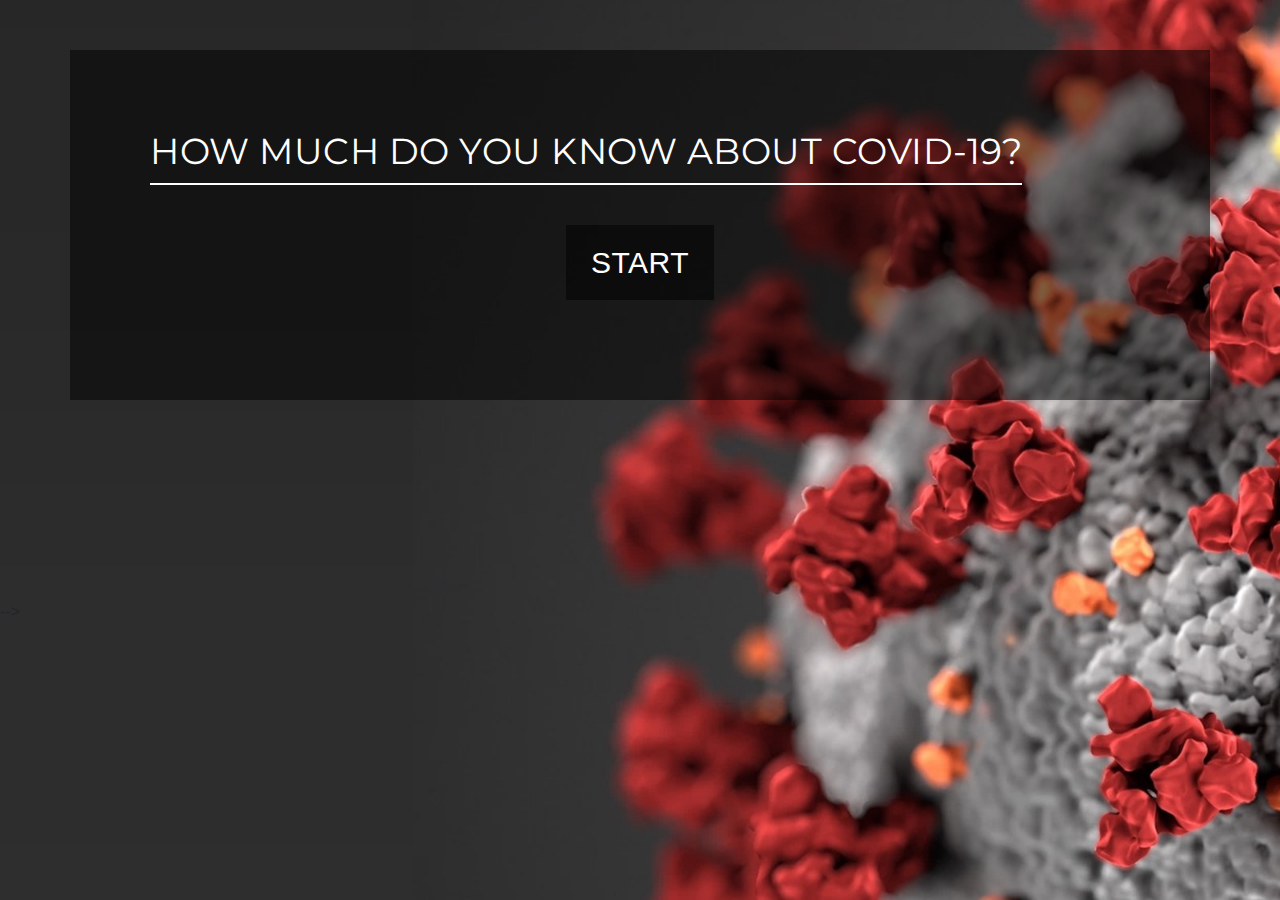
<file: Qbody.html>
<!DOCTYPE html>
<html lang="en">

<head>

  <meta charset="utf-8">
  <meta name="viewport" content="width=device-width, initial-scale=1.0">
  <title>COVID-19 Quiz</title>

  <!-- Stylesheets -->
  <link rel="stylesheet" href="https://stackpath.bootstrapcdn.com/bootstrap/4.4.1/css/bootstrap.min.css" integrity="sha384-Vkoo8x4CGsO3+Hhxv8T/Q5PaXtkKtu6ug5TOeNV6gBiFeWPGFN9MuhOf23Q9Ifjh" crossorigin="anonymous">
  <link href="https://fonts.googleapis.com/css?family=Montserrat:300,400&display=swap" rel="stylesheet">
  <link href="./Qstyle.css" rel="stylesheet">

</head>

<body>

  <!-- Page Content -->
  <div class="container">
    
    <div id="game-row" class="row">
      <main class="col-md-12 content-box">
        <h1 id="quizTitle">How much do you know about COVID-19?</h1>
        <div class="timer hide">Time remaining: <span id="time">01:00</span></div>

          <div id="Qcontainer" class="hide">
            <div id="question">Question</div>
            <div id="answerBtn" class="btn-grid">
              
            </div>
          </div>
          <div class="controls">
            <button id="startBtn" class="btn-dark control">Start</button>
            <button id="nextBtn" class="btn-dark control hide">Next</button>
            <button id="endBtn" class="btn-dark control hide">End Game</button>
          </div>
      </main>
    </div>
    <div id="feedback-row" class="row feedback-row">
      <div id="correct-feedback" class="col-lg-8 content-box correct feedback hide">
        <h1>Correct!</h1>
        <p>You have gained one point!</p>
      </div>
      <div id="incorrect-feedback" class="col-lg-8 content-box incorrect feedback hide">
        <h1>Not quite.</h1>
        <p>You have lost 5 seconds from the clock.</p>
      </div>
    </div>

    </div>
  </div>

  <!--Modal-->
  
  <div class="modal fade" id="correctModal" tabindex="-1" role="dialog">
    <div class="modal-dialog modal-dialog-centered" role="document">
      <div class="modal-content">
        <div class="modal-header">
          <h5 class="modal-title">Results</h5>
          <button type="button" class="close" data-dismiss="modal" aria-label="Close">
            <span aria-hidden="true">&times;</span>
          </button>
        </div>
        <div class="modal-body">
          <p class= "modalText">You know the way</p>
        </div>
      </div>
    </div>
  </div>

  <div class="modal fade" id="wrongModal" tabindex="-1" role="dialog">
    <div class="modal-dialog modal-dialog-centered" role="document">
      <div class="modal-content">
        <div class="modal-header">
          <h5 class="modal-title">Results</h5>
          <button type="button" class="close" data-dismiss="modal" aria-label="Close">
            <span aria-hidden="true">&times;</span>
          </button>
        </div>
        <div class="modal-body">
          <p class="modalText">Try Again!</p>
        </div>
      </div>
    </div>
  </div>
   

  <script src="https://ajax.googleapis.com/ajax/libs/jquery/3.4.1/jquery.min.js"></script>
  <!--<script type="text/javascript" src="https://maxcdn.bootstrapcdn.com/bootstrap/4.4.1/js/bootstrap.min.js"></script>-->
  <script src="https://cdn.jsdelivr.net/npm/popper.js@1.16.0/dist/umd/popper.min.js" integrity="sha384-Q6E9RHvbIyZFJoft+2mJbHaEWldlvI9IOYy5n3zV9zzTtmI3UksdQRVvoxMfooAo" crossorigin="anonymous"></script>
  <script src="https://stackpath.bootstrapcdn.com/bootstrap/4.4.1/js/bootstrap.min.js" integrity="sha384-wfSDF2E50Y2D1uUdj0O3uMBJnjuUD4Ih7YwaYd1iqfktj0Uod8GCExl3Og8ifwB6" crossorigin="anonymous"></script>
  <!-- Quiz JavaScript -->
  <script src="Qscript.js"></script>-->
  
  

</body>

</html>
</file>
<file: Qstyle.css>
/* Background styling */
body {
    background-color: black;
    background: url("./Images/desktop-bg-home.jpg") no-repeat center center fixed;
    -webkit-background-size: cover;
    -moz-background-size: cover;
    background-size: cover;
    -o-background-size: cover;
  }
  .row {
    margin-bottom: 100px;
  }
  
  /* Font styles */
  p, li, label, #question {
    font-family: 'Montserrat', sans-serif;
    color: #fff;
    font-weight: 300;
  }
  h1 {
    font-family: 'Montserrat', sans-serif;
    color: #fff;
    font-weight: 400;
    font-size: 36px;
    text-transform: uppercase;
    letter-spacing: 0.5px;
    border-bottom: 2px solid #fff;
    display: inline-block;
    padding-bottom: 10px;
    margin-bottom: 20px;
    margin-top: 0px;
  }
  #quizTitle {
    text-align: center;
  }
  .selectAns {
    padding: 20px 0px;
    flex-grow: 1;
    min-width: 200px;
  }
  
  /* Navbar element styling */
  .navbar-dark {
    background-image: linear-gradient(to right, rgba(0,0,0,1) , rgba(0,0,0,0.5));
    padding-bottom: 15px;
  }
  .navbar-brand {
    font-family: 'Montserrat', sans-serif;
    font-weight: 400;
    text-transform: uppercase;
    line-height: 15px;
  }
  .active {
    border-bottom: 0.5px solid #fff;
  }
  
  /* Main page element styling */ 
  .content-box {
    background: rgba(0, 0, 0, 0.5);
    padding: 80px;
    margin-top: 50px;
  }
  .image-box {
    background: url("../assets/DP.jpg") no-repeat center center;
    position: relative;
    min-height: 510px;
  }
  
  /* Component styling */
  .btn-dark {
    border-radius: 0px;
    background-color: rgba(0, 0, 0, 0.5);
    border: 0px;
    padding: 10px 20px;
    margin: 10px;
  }
  .caption {
    position: absolute;
    bottom: 0px;
    left: 0px;
    background-color: rgba(0,0,0,0.9);
    padding: 20px;
    width: 100%;
    font-size: 12px;
  }
  
  /* Form element styling */
  form {
    font-family: 'Montserrat', sans-serif;
    color: #fff;
    font-weight: 300;
    margin-bottom: 50px;
  }
  .form-control {
    background-color: black;
    border: 0px;
    border-radius: 0px;
    color: lightgray;
  }
    /* Password form-specific styling */
    .password-form {
      display: flex;
      align-items: center;
      margin: 20px 0px;
    }
    .password-form > .form-control {
      max-width: 20%;
      margin-left: 30px;
    }
    .password-row {
      color: white;
      margin-bottom: 10px;
    }
  
  /* Quiz page-specific styling */
  #question {
    margin-bottom: 20px;
  }
  .btn-grid, .controls {
    margin: 10px 0px;
    display: flex;
    align-items: stretch;
    flex-wrap: wrap;
    justify-content: center;
  }
  .control {
    font-size: 30px;
    font-weight: 400;
    padding: 15px 25px;
    text-transform: uppercase;
    letter-spacing: 0.5px;
  }

  .timer {
      color: white;
      margin-bottom: 15px;
      position: relative;
      top: -10px;
  }
  .feedback-row > .correct {
    position: relative;
    border: none;
    top: -150px;
    padding-top: 40px;
    padding-bottom: 20px;
    background-color: green;
  }
  .feedback-row > .incorrect {
    position: relative;
    border: none;
    top: -150px;
    padding-top: 40px;
    padding-bottom: 20px;
    background-color: maroon;
  }
  .hide {
    display: none;
  }

  /* Main page element styling - xs */
  @media only screen and (max-width: 575px) {
    .content-box {
      padding: 40px;
      margin-top: 0px;
    }
    .navbar-dark {
      background-color: black;
      margin-top: 20px;
    }
  }

  
  input[type=checkbox] {
    margin-right: 0;
  }

  .result-container {
    background-color: rgba(0, 0, 0, 0.4);
    display: flex;
    justify-content: flex-start;
    align-items: center;
    position: relative;
    font-size: 18px;
    letter-spacing: 1px;
    padding: 12px 10px;
    height: 50px;
    width: 100%;
  }
  
  .result-container #result {
    word-wrap: break-word;
    max-width: calc(100% - 40px);
  }
  
  .setting {
    display: flex;
    justify-content: space-between;
    align-items: center;
    margin: 15px 0;
  }
  
  @media screen and (max-width: 400px) {
    .result-container {
      font-size: 14px;
    }
  }
</file>
